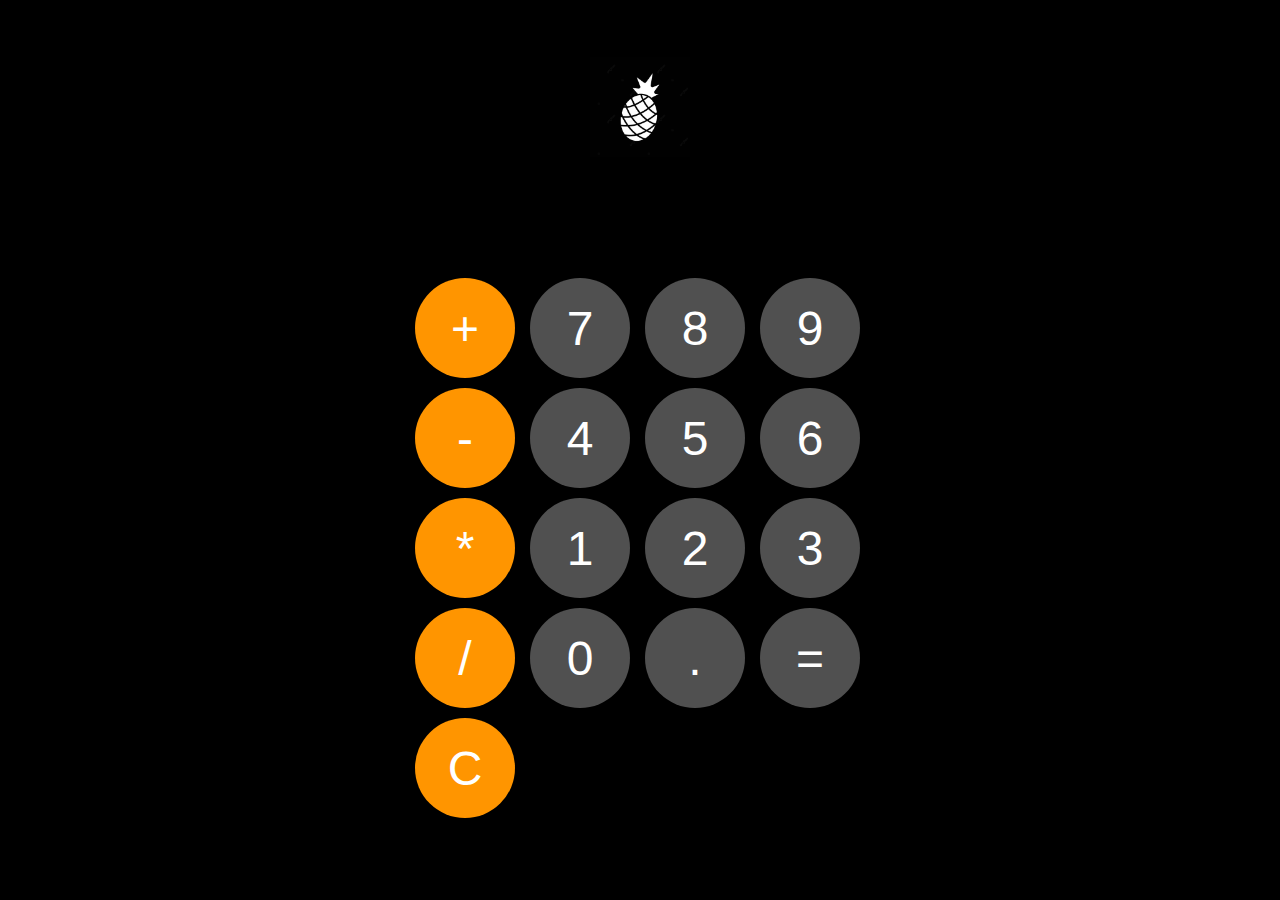
<file: index.html>
<!DOCTYPE html>
<html lang = "en">
    <head>
        <meta charset="UTF-8">
        <meta name ="viewport" content = "width=device-width, initial-scale=1.0">
        <title> Pineapple Calculator </title>
        <link rel="stylesheet" href ="style.css">
    </head>
    <body>
        <div>
            <img src="pineapplelogo.jpg" id="pineapplelogo">
        </div>
        <div id ="pineapple">
            <input id="display" readonly>
            <div id="keys">
                <button onclick="appendToDisplay('+')" class="operator">+</button>
                <button onclick="appendToDisplay('7')">7</button>
                <button onclick="appendToDisplay('8')">8</button>
                <button onclick="appendToDisplay('9')">9</button>
                <button onclick="appendToDisplay('-')" class="operator">-</button>
                <button onclick="appendToDisplay('4')">4</button>
                <button onclick="appendToDisplay('5')">5</button>
                <button onclick="appendToDisplay('6')">6</button>
                <button onclick="appendToDisplay('*')" class="operator">*</button>
                <button onclick="appendToDisplay('1')">1</button>
                <button onclick="appendToDisplay('2')">2</button>
                <button onclick="appendToDisplay('3')">3</button>
                <button onclick="appendToDisplay('/')" class="operator">/</button>
                <button onclick="appendToDisplay('0')">0</button>
                <button onclick="appendToDisplay('.')">.</button>
                <button onclick="calculate()">=</button>
                <button onclick="clearDisplay()" class="operator">C</button>

            </div>
        </div>
         <script src="script.js" ></script>
    </body>
</html>
</file>
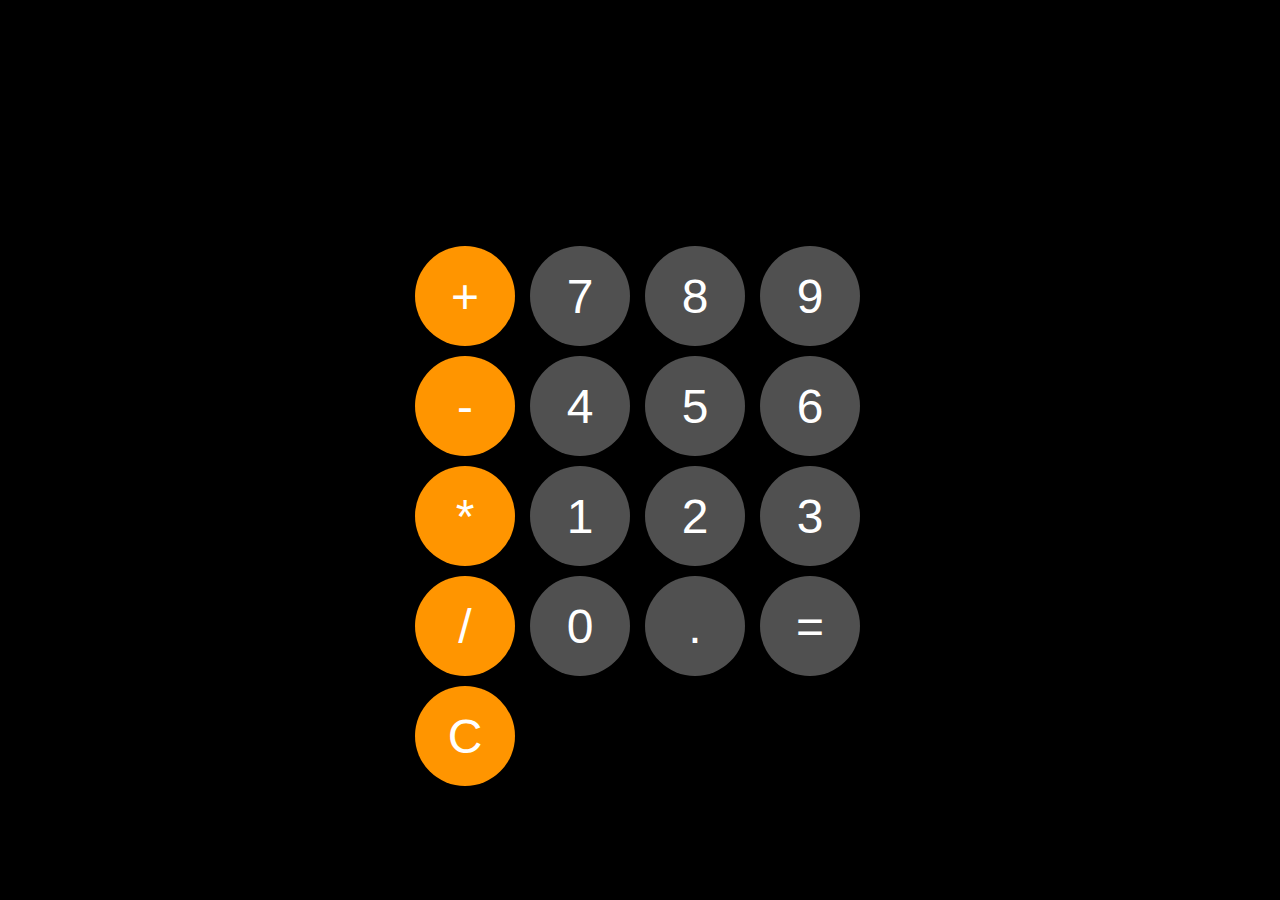
<file: pineapple.html>
<!DOCTYPE html>
<html lang = "en">
    <head>
        <meta charset="UTF-8">
        <meta name ="viewport" content = "width=device-width, initial-scale=1.0">
        <title> Pineapple Calculator </title>
        <link rel="stylesheet" href ="styling.css">
    </head>
    <body>
        <div id ="pineapple">
            <input id="display" readonly>
            <div id="keys">
                <button onclick="appendToDisplay('+')" class="operator">+</button>
                <button onclick="appendToDisplay('7')">7</button>
                <button onclick="appendToDisplay('8')">8</button>
                <button onclick="appendToDisplay('9')">9</button>
                <button onclick="appendToDisplay('-')" class="operator">-</button>
                <button onclick="appendToDisplay('4')">4</button>
                <button onclick="appendToDisplay('5')">5</button>
                <button onclick="appendToDisplay('6')">6</button>
                <button onclick="appendToDisplay('*')" class="operator">*</button>
                <button onclick="appendToDisplay('1')">1</button>
                <button onclick="appendToDisplay('2')">2</button>
                <button onclick="appendToDisplay('3')">3</button>
                <button onclick="appendToDisplay('/')" class="operator">/</button>
                <button onclick="appendToDisplay('0')">0</button>
                <button onclick="appendToDisplay('.')">.</button>
                <button onclick="calculate()">=</button>
                <button onclick="clearDisplay()" class="operator">C</button>

            </div>
        </div>
         <script src="script.js" ></script>
    </body>
</html>
</file>
<file: style.css>
body{
    margin:0;
    display:flex;
    justify-content: center;
    align-items:center;
    height:100vh;
    background-color:hsl(0, 0%, 0%);
    flex-direction:column;

}

#pineapple{
    font-family: Helvetica, sans-serif;
    background-color:hsl(0, 0, 15%);
    border-radius:15px;
    max-width:500px;
    overflow:hidden;
}
#pineapplelogo{
    text-align:right;
    max-width: 100px; 
    height:auto;
}
#display{
    width:93.8%;
    padding:0;
    font-size:5rem;
    text-align: right;
    border:none;
    background-color:hsl(0, 0%, 0%); 
    color:white;
    padding-right:10px;
}
#keys{
    display:grid;
    grid-template-columns:repeat(4, 1fr);
    gap:10px;
    padding:25px;

}
button{
    width:100px;
    height:100px;
    border-radius:50px;
    border:none;
    background-color:#505050;
    color:white;
    font-size:3rem;
    font-weight:thin;
    cursor:pointer;
    transition: transform 0.2 ease;
}
button:hover{
    background-color:hsl(0%,0%,40%);
    transform: scale(1.1);
}
button:active{
    background-color:hsl(0%,0%,50%);
}
.operator{
    background-color:#FF9500;
}
.operator:hover{
    background-color:hsl(35,100%,65%);
}
.operator:active{
    background-color:hsl(35,100%,75%);
}
@media (max-width: 768px) {
    #pineapple {
        max-width: 100%; 
    }

    #display {
        font-size: 2rem; 
    }

    button {
        font-size: 1.2rem; 
    }
}

@media (max-width: 480px) {
    button {
        font-size: 1rem; 
    }

    #display {
        font-size: 1.5rem; 
        padding: 5px;
    }
}
</file>
<file: styling.css>
body{
    margin:0;
    display:flex;
    justify-content: center;
    align-items:center;
    height:100vh;
    background-color:hsl(0, 0%, 0%)
}

#pineapple{
    font-family: Helvetica, sans-serif;
    background-color:hsl(0, 0, 15%);
    border-radius:15px;
    max-width:500px;
    overflow:hidden;
}
#display{
    width:100%;
    padding:20px;
    font-size:5rem;
    text-align: left;
    border:none;
    background-color:hsl(0, 0%, 0%); 
    color:white;
}
#keys{
    display:grid;
    grid-template-columns:repeat(4, 1fr);
    gap:10px;
    padding:25px;

}
button{
    width:100px;
    height:100px;
    border-radius:50px;
    border:none;
    background-color:#505050;
    color:white;
    font-size:3rem;
    font-weight:;
    cursor:pointer;
}
button:hover{
    background-color:hsl(0%,0%,40%);
}
button:active{
    background-color:hsl(0%,0%,50%);
}
.operator{
    background-color:#FF9500;
}
.operator:hover{
    background-color:hsl(35,100%,65%);
}
.operator:active{
    background-color:hsl(35,100%,75%);
}
</file>
